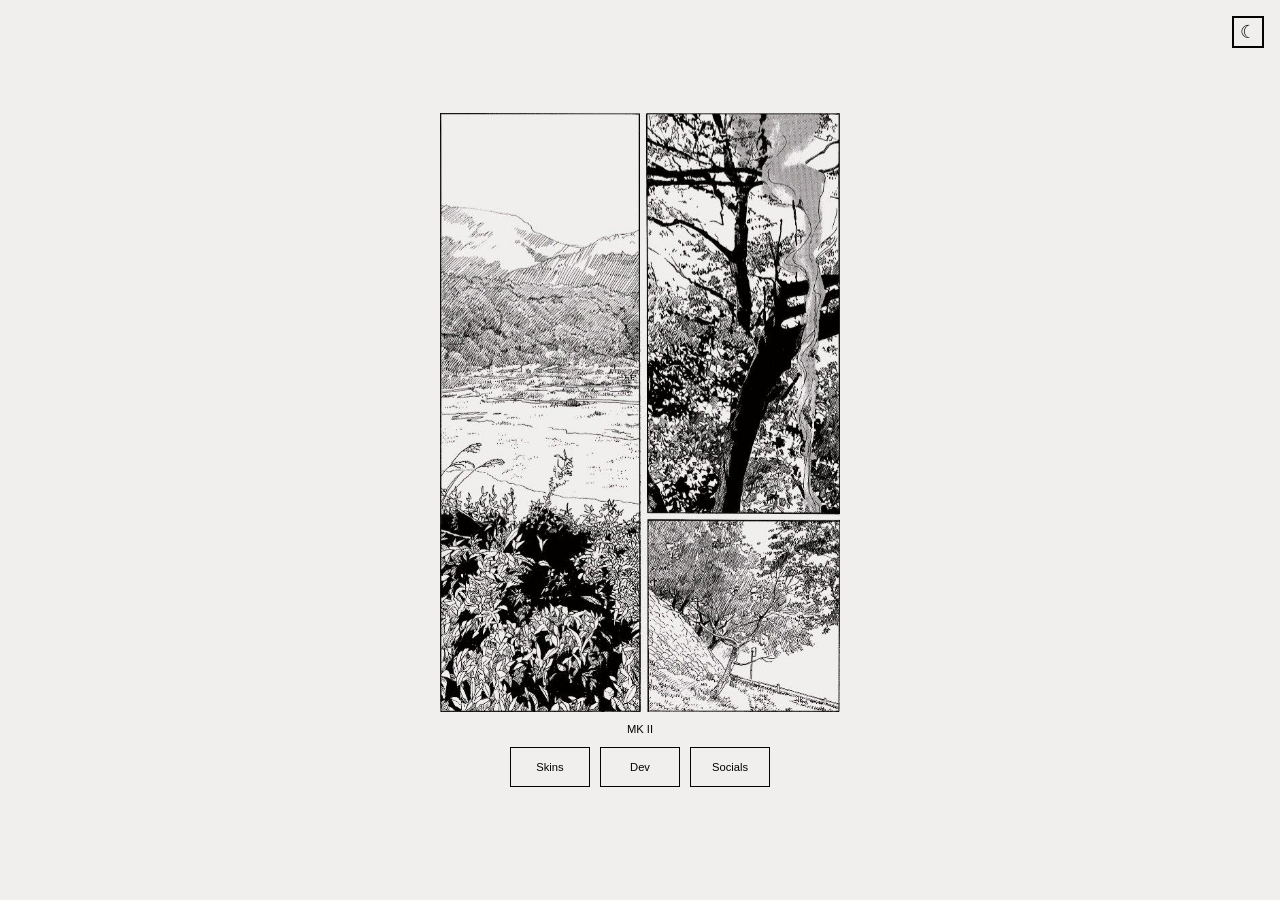
<file: index.html>
<!DOCTYPE html>
<html lang="en">
<head>
  <meta charset="UTF-8" />
  <meta name="viewport" content="width=device-width, initial-scale=1.0" />
  <title>観光</title> <!-- sightseeing -->
  <link rel="icon" href="images/icon.ico" type="image/x-icon">
  <link rel="stylesheet" href="style.css" />
  <link href="https://cdn.jsdelivr.net/npm/bootstrap-icons@1.11.3/font/bootstrap-icons.css" rel="stylesheet"> <!-- For using bootstrap icons -->
</head>

<body>
  <!-- Main Wrapper starts -->
  <div class="main-wrapper">
    <!-- Main Image -->
    <div class="image-container">
      <img src="images/panels.png" alt=" " class="center-img" id="mainImage" />
    </div>

    <!-- Control Panel -->
    <div id="controls">
      <p class="subtext">MK II</p>
      <div class="button-group">
        <button id="skinsBtn">Skins</button>
        <button>Dev</button>

        <div style="position: relative; display: inline-block;">
          <button id="socialsBtn">Socials</button>
          <div id="socialIcons">
            <a href="https://osu.ppy.sh/users/7154358" target="_blank">
              <img src="images/osu! icon.png" alt="osu!" class="social-icon" />
            </a>
            <a href="https://x.com/Cuckweezy" target="_blank"><i class="bi bi-twitter-x social-icon"></i></a>
            <a href="https://www.twitch.tv/cuckweezy" target="_blank"><i class="bi bi-twitch social-icon"></i></a>
            <a href="https://www.youtube.com/@Cuckweezy" target="_blank"><i class="bi bi-youtube social-icon"></i></a>
            <a href="https://github.com/Cuckweezy" target="_blank"><i class="bi bi-github social-icon"></i></a>
          </div>
        </div>
      </div>
    </div>
  </div>
  <!-- Main Wrapper ends -->

  <!-- Skin List Container -->
  <div id="skinListContainer">
    <div id="skinList">
      <a href="skins/tekkito ietherial/tekkito_ietherial.osk" target="_blank" title="tekkito_ietherial">
        <img src="skins/tekkito ietherial/tekkito_ietherial.jpg" alt="tekkito_ietherial" class="skin-thumb" />
      </a>
      <a href="skins/tekely/tekely.osk" target="_blank" title="tekely">
        <img src="skins/tekely/tekely.jpg" alt="tekely" class="skin-thumb" />
      </a>
      <a href="skins/ely/-         《ely.osk" target="_blank" title="ely">
        <img src="skins/ely/ely.jpg" alt="ely" class="skin-thumb" />
      </a>
      <a href="skins/azerino nowely/azerino nowely.osk" target="_blank" title="azerino nowely">
        <img src="skins/azerino nowely/azerino nowely.jpg" alt="azerino nowely" class="skin-thumb" />
      </a>
      <a href="skins/asdasd/asdasd.osk" target="_blank" title="asdasd">
        <img src="skins/asdasd/asdasd.jpg" alt="asdasd" class="skin-thumb" />
      </a>
      <a href="skins/topoiely/- Topoiely.osk" target="_blank" title="topoiely">
        <img src="skins/topoiely/- Topoiely.jpg" alt="topoiely" class="skin-thumb" />
      </a>
      <a href="skins/ryan fancy edit/- ryan fancy edit.osk" target="_blank" title="ryan fancy edit">
        <img src="skins/ryan fancy edit/ryan fancy edit.jpg" alt="ryan fancy edit" class="skin-thumb" />
      </a>
    </div>
  </div>

  <!-- Dark Mode Toggle -->
  <button id="darkModeToggle"></button>

  <!-- Valentine Button 
  <a href="valentine.html" id="valentineBtn" title="For my love">
    <svg viewBox="0 0 24 24" width="18" height="18" fill="currentColor">
      <path d="M12 21.35l-1.45-1.32C5.4 15.36 2 12.28 2 8.5 2 5.42 4.42 3 7.5 3c1.74 0 3.41.81 4.5 2.09C13.09 3.81 14.76 3 16.5 3 19.58 3 22 5.42 22 8.5c0 3.78-3.4 6.86-8.55 11.54L12 21.35z"/>
    </svg>
  </button> -->

  <!-- Scripts -->
  <script src="script.js"></script>
</body>
</html>
</file>
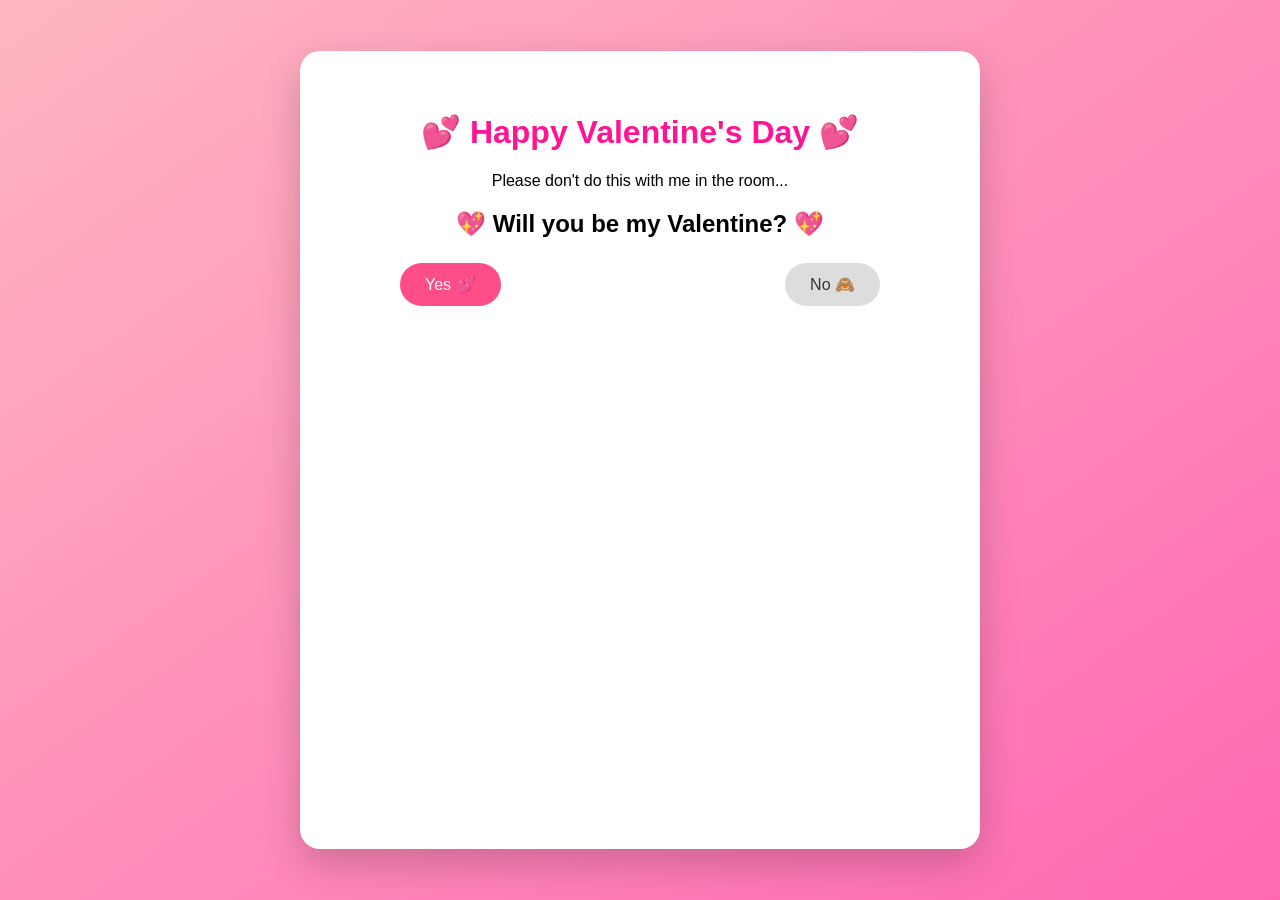
<file: valentine.html>
<!DOCTYPE html>
<html lang="en">
<head>
<meta charset="UTF-8">
<title>❤️ For My Love ❤️</title>

<style>
    body {
        margin: 0;
        height: 100vh;
        display: flex;
        justify-content: center;
        align-items: center;
        background: linear-gradient(to bottom right, #ffb6c1, #ff69b4);
        font-family: 'Segoe UI', sans-serif;
        overflow: hidden;
        transition: background 0.6s ease;
    }

    .dark-mode {
        background: linear-gradient(to bottom right, #000000, #1a1a1a);
    }

    .shake {
        animation: shake 0.3s infinite;
    }

    @keyframes shake {
        0% { transform: translate(2px, 2px); }
        25% { transform: translate(-2px, -2px); }
        50% { transform: translate(2px, -2px); }
        75% { transform: translate(-2px, 2px); }
        100% { transform: translate(2px, 2px); }
    }

    .flash {
        position: fixed;
        width: 100%;
        height: 100%;
        background: white;
        opacity: 0;
        pointer-events: none;
    }

    .card {
    max-width: 600px;
    width: 90%;
    padding: 40px;
    background: white;
    border-radius: 20px;
    box-shadow: 0 15px 40px rgba(0,0,0,0.2);
    
    justify-content: center; /* vertical centering */
    align-items: center;     /* horizontal centering */
    text-align: center;      /* fallback */
}

    h1 {
        color: #ff1493;
    }

    .buttons {
        margin-top: 25px;
        position: relative;
        height: 120px;
    }

    button {
        padding: 12px 25px;
        border-radius: 25px;
        border: none;
        font-size: 16px;
        cursor: pointer;
        transition: 0.3s ease;
        position: absolute;
    }

    #yesBtn {
        background-color: #ff4d88;
        color: white;
        left: 60px;
        transform: scale(1);
    }

    #noBtn {
        background-color: #ddd;
        color: #333;
        right: 60px;
    }

    #loveMessage {
        opacity: 0;
        margin-top: 25px;
        font-size: 18px;
        color: #d1005c;
        transition: opacity 1s ease;
    }

    .heart {
    position: absolute;
    animation: floatUp 3s linear forwards;
}


@keyframes floatUp {
    0% { transform: translateY(0); opacity: 1; }
    100% { transform: translateY(-300px); opacity: 0; }
}

.confetti {
    position: fixed;
    width: 10px;
    height: 10px;
    animation: confettiFall linear forwards;
}

@keyframes confettiFall {
    0% {
        transform: translateY(-20px) rotate(0deg);
        opacity: 1;
    }
    100% {
        transform: translateY(100vh) rotate(720deg);
        opacity: 0;
    }
}

    .fade-out {
    opacity: 0;
    transition: opacity 0.5s ease;
}

</style>
</head>

<body>

<div class="flash" id="flash"></div>

<div class="card">
    <h1>💕 Happy Valentine's Day 💕</h1>
    <p>
        Please don't do this with me in the room...
    </p>

    <h2>💖 Will you be my Valentine? 💖</h2>

    <div class="buttons">
        <button id="yesBtn">Yes 💕</button>
        <button id="noBtn">No 🙈</button>
    </div>

    <div id="loveMessage">
        MY POOKIE SAID YES!!! 🥰<br><br>
        Words can't describe how happy you make me. I've spent this last year waking up with more love and appreciation than I ever thought I could have.
        There hasn't been a moment where I didn't want to be with you. You're the kindest, funniest, most beautiful woman I have ever met, and I genuinely can't imagine a life without you. 
        You've become attractive in more ways than I can even describe. I honestly have spent so much time just admiring you when we spend time together. 
        I love the way you look at me even when I say something dumb. I love the way you take such care to do things the right way, even when its not your problem. I love the way you treat others so nicely, not because you want to, but because you care. I love the way you smile, I find myself doing anything just to try and make you smile. I love the way you laugh, you laugh wholeheartedly at the dumbest things and it always makes me laugh.
        I love the way you reassure me whenever I start doubting myself, you have always been there when I needed you. 
        <br><br>I love you, and happy Valentine's day sweetheart.❤️
    </div>
</div>

<script>
    const body = document.body;
    const noBtn = document.getElementById("noBtn");
    const yesBtn = document.getElementById("yesBtn");
    const loveMessage = document.getElementById("loveMessage");
    const flash = document.getElementById("flash");

    let yesScale = 1;

    noBtn.addEventListener("mouseover", () => {

        // Change button style
        noBtn.innerHTML = "Don't you FUCKING dare 😤";
        noBtn.style.backgroundColor = "black";
        noBtn.style.color = "white";

        // Dark mode + shake
        body.classList.add("dark-mode");
        body.classList.add("shake");

        // Lightning flash
        flash.style.opacity = "0.8";
        setTimeout(() => flash.style.opacity = "0", 100);

        // Move NO button
        const x = Math.random() * 300;
        const y = Math.random() * 80;
        noBtn.style.left = x + "px";
        noBtn.style.top = y + "px";

        // Grow YES button
        yesScale += 0.1;
        yesBtn.style.transform = `scale(${yesScale})`;
    });

    yesBtn.addEventListener("click", () => {

    // Restore romance
    body.classList.remove("dark-mode");
    body.classList.remove("shake");

    // Hide buttons
    noBtn.classList.add("fade-out");
    yesBtn.classList.add("fade-out");

    setTimeout(() => {
    noBtn.style.display = "none";
    yesBtn.style.display = "none";
    }, 500);

    // Show message
    loveMessage.style.opacity = "1";

    createHearts();
    createConfetti();
});

    function createHearts() {
        for (let i = 0; i < 25; i++) {
            let heart = document.createElement("div");
            heart.innerHTML = "💖";
            heart.className = "heart";
            heart.style.left = Math.random() * window.innerWidth + "px";
            heart.style.bottom = "0px";
            heart.style.fontSize = (Math.random() * 20 + 20) + "px";
            document.body.appendChild(heart);

            setTimeout(() => heart.remove(), 3000);
        }
    }

    function createConfetti() {
    const colors = ["#ff4d88", "#ffcc00", "#00ccff", "#66ff66", "#ff66ff"];

    for (let i = 0; i < 60; i++) {
        let confetti = document.createElement("div");
        confetti.className = "confetti";

        confetti.style.backgroundColor =
            colors[Math.floor(Math.random() * colors.length)];

        // Random horizontal start
        confetti.style.left = Math.random() * window.innerWidth + "px";

        // Random animation duration
        confetti.style.animationDuration = (Math.random() * 2 + 2) + "s";

        // Random size
        let size = Math.random() * 8 + 6;
        confetti.style.width = size + "px";
        confetti.style.height = size + "px";

        document.body.appendChild(confetti);

        setTimeout(() => confetti.remove(), 4000);
    }
}
</script>

</body>
</html>
</file>
<file: style.css>
body { /* Basically everything */
    font-family: Arial, sans-serif;
    background-color: #f0efed;
    text-align: center;
    padding: 0; /* remove hardcoded 120px top padding */
    margin: 0;
    height: 100vh; /* occupy full screen height */
    overflow: hidden; /* prevent scrolling */
}

.main-wrapper {
  display: flex;
  flex-direction: column;
  justify-content: center;
  align-items: center;
  height: 100vh; /* fills the screen */
  box-sizing: border-box;
}

.center-img {
  width: 90%;
  max-width: 400px;
  height: auto;
  margin: 0 auto;
  display: block;
  transition: transform 1s cubic-bezier(1, 0.2, 0.4, 1);
}

.image-container {
  display: flex;
  justify-content: center;
  overflow: hidden;
  width: 100%;
  max-width: 100%;
  position: relative;
}

.slide-left {
  transform: translateX(-160%);
}

.subtext { /* Basically just "MK II" */
  text-align: center;
  font-size: 0.7rem; /* small text */
  color: #040301;
  margin-top: 11px;
}

.button-group {
  margin-top: 12px;
  display: flex;
  justify-content: center;
  gap: 10px;
  flex-wrap: wrap; /* Optional: wraps buttons on smaller screens */
}

.button-group button {
  width: 80px; /* optional: set consistent width */
  height: 40px; 
  padding: 8px 16px;
  font-size: 0.7rem;
  cursor: pointer;
  background-color: transparent;
  color: #040301;
  border: 1px solid #040301;
  border-radius: 0;
}

.button-group button:active {
  transform: scale(0.95); /* Shrinks the button to 95% */
  transition: transform 0.1s ease-in-out;
}

#controls { /* this is for the buttons moving out of the way */
  transition: transform 1s cubic-bezier(1, 0.2, 0.4, 1);
}

#controls.move-down {
  transform: translateY(120px); /* moves down by 120px */
}

.skin-thumb {
  width: 400px;
  height: auto;
  border: 1px solid #ccc;
  border-radius: 0px;
  transition: transform 0.4s ease, border-color 0.4s ease;
  cursor: pointer;
}

.skin-thumb:hover {
  transform: scale(1.01);
  border-color: #040301;
}

#skinList {
  display: grid;                /* use grid instead of flex */
  grid-template-columns: repeat(2, 1fr); /* 2 columns, equal width */
  column-gap: 0;
  row-gap: 3px;                   /* space between skins */
  justify-items: center;       /* center items horizontally */
  max-width: 100%;
  opacity: 1;                  /* keep visible when container is shown */
  pointer-events: auto;
}

.dark-toggle {
  width: 32px;
  height: 32px;
  background-color: transparent;
  border: 2px solid #040301;
  cursor: pointer;
  transition: background-color 0.3s, border-color 0.3s;
}

#darkModeToggle {
  position: fixed;
  top: 16px;
  right: 16px;
  width: 32px;
  height: 32px;
  background-color: transparent;
  border: 2px solid #040301;
  cursor: pointer;
  transition: background-color 0.3s, border-color 0.3s;
  z-index: 1000; 
}

body.dark-mode .dark-toggle {
  border-color: #f0efed;
}

body.dark-mode {
  background-color: #040301;
  color: #f0efed;
}

body.dark-mode .subtext {
  color: #f0efed;
}

body.dark-mode .button-group button {
  filter: invert(1);
}

body.dark-mode #mainImage {
  filter: invert(1);
}

body.dark-mode #darkModeToggle {
  filter: invert(1);
}

body, .button-group button, #darkModeToggle, #skinListContainer, .subtext {
  transition: all 0.3s ease;
}

#mainImage { /* This is here basically to dodge the dark mode from fucking up the panel animation */
  transition:
    transform 1s cubic-bezier(1, 0.2, 0.4, 1),
    filter 0.3s ease;
}

#skinListContainer {
  position: absolute;
  top: 46.3%; 
  left: 71.8%; 
  transform: translate(-100%, -50%); 
  width: 43.4vw;
  height: 61.4vh;
  overflow-y: auto;
  border: 1px solid #040301;
  background-color: transparent;
  padding: 8px 3px; /* top & bottom, left and right  */
  box-shadow: 0 0 10px rgba(0,0,0,0.15);
  border-radius: 0px;
  opacity: 0;
  pointer-events: none;
  visibility: hidden;
  transition: opacity 1s ease-in-out; 
  z-index: 900;
  scrollbar-width: none; /* Firefox */
  -ms-overflow-style: none; /* IE/Edge */
}

#skinListContainer::-webkit-scrollbar {
  display: none; /* Chrome/Safari */
}

#skinListContainer.show {
  opacity: 1;
  pointer-events: auto;
  visibility: visible;
  overflow-y: auto; /* allow scroll inside container */
}

#skinListContainer.visible {
  opacity: 1;
  pointer-events: auto;
}

body.dark-mode #skinListContainer {
  background-color: transparent;
  border-color: #f0efed;
}

#socialIcons {
  position: absolute;
  top: 0;
  left: 100%; /* Start just to the right of the socials button */
  display: flex;
  gap: 10px;
  opacity: 0;
  transform: translateX(10px);
  transition: transform 0.4s ease, opacity 0.4s ease;
  pointer-events: none;
  align-items: center;
  height: 100%;
}

#socialIcons.show {
  opacity: 1;
  transform: translateX(10px);
  pointer-events: auto;
}

.social-icon {
  display: inline-block;
  font-size: 28px;
  color: #040301;
  transition: transform 0.2s;
  width: 30px;
  height: 30px;
  vertical-align: middle;
}

.social-icon:hover {
  transform: scale(1.1);
}

body.dark-mode .social-icon {
  filter: invert(1);
}

#darkModeToggle::before {
  content: "☾"; /* or use an icon */
  font-size: 18px;
  display: block;
  text-align: center;
}
body.dark-mode #darkModeToggle::before {
  content: "☀";
}

#valentineBtn {
    position: fixed;
    top: 16px;
    right: 60px; /* next to dark mode toggle */
    width: 32px;
    height: 32px;
    background-color: transparent;
    border: 2px solid #040301;
    cursor: pointer;
    transition: background-color 0.3s, border-color 0.3s, transform 0.3s;
    z-index: 1000;
    display: flex;
    justify-content: center;
    align-items: center;
}

#valentineBtn svg {
    width: 18px;
    height: 18px;
}

#valentineBtn:hover {
    background-color: #040301;
    color: #f0efed;
    transform: scale(1.1);
}

/* Dark mode adaptation */
body.dark-mode #valentineBtn {
    border-color: #f0efed;
}

body.dark-mode #valentineBtn:hover {
    background-color: #f0efed;
    color: #040301;
}
</file>
